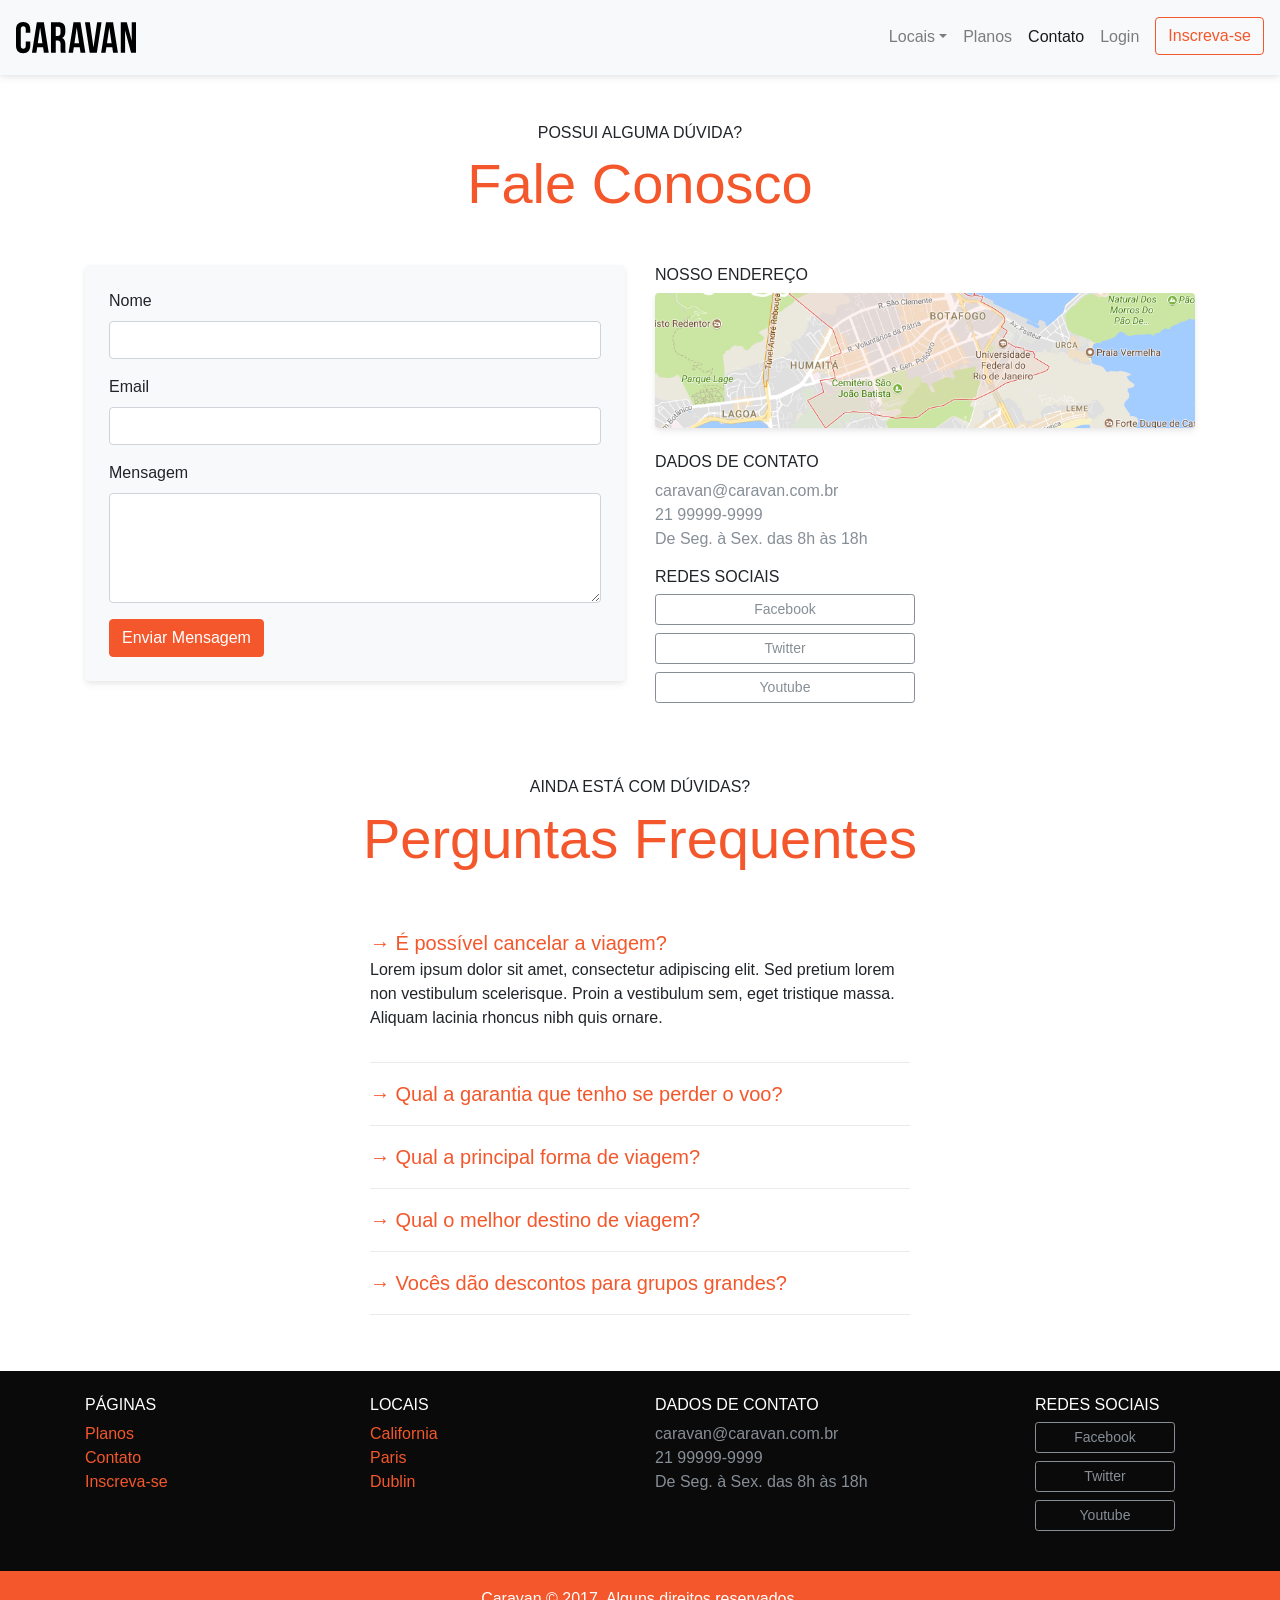
<file: contato.html>
<!doctype html>
<html>
  <head>
    <title>Caravan - Contato</title>

    <meta charset="utf-8" />
    <meta
      name="viewport"
      content="width=device-width, initial-scale=1, shrink-to-fit=no"
    />

    <link rel="stylesheet" href="src/styles/bootstrap.css" />
    <link rel="stylesheet" href="src/styles/style.css" />
  </head>
  <body>
    <div
      class="modal fade"
      id="modalLogin"
      tabindex="-1"
      role="dialog"
      aria-labelledby="modalLoginTitulo"
      aria-hidden="true"
    >
      <div class="modal-dialog" role="document">
        <div class="modal-content">
          <div class="modal-header">
            <h5 class="modal-title" id="modalLoginTitulo">
              Entre na Sua Conta
            </h5>
            <button
              type="button"
              class="close"
              data-dismiss="modal"
              aria-label="Close"
            >
              <span aria-hidden="true">&times;</span>
            </button>
          </div>
          <div class="modal-body">
            <form>
              <div class="form-group">
                <label for="loginEmail">Email</label>
                <input type="email" class="form-control" id="loginEmail" />
              </div>
              <div class="form-group">
                <label for="loginSenha">Senha</label>
                <input type="password" class="form-control" id="loginSenha" />
              </div>
              <button type="submit" class="btn btn-primary">
                Entrar na Conta
              </button>
              <small class="form-text text-muted"
                >Esqueceu a senha? <a href="#">Clique aqui</a>.</small
              >
            </form>
          </div>
        </div>
      </div>
    </div>

    <nav
      class="navbar navbar-expand-md navbar-light bg-light fixed-top py-3 box-shadow"
    >
      <a href="index.html" class="navbar-brand">
        <img src="src/assets/img/caravan.svg" alt="Caravan" />
      </a>

      <button
        class="navbar-toggler"
        type="button"
        data-toggle="collapse"
        data-target="#navbarSupportedContent"
        aria-controls="navbarSupportedContent"
        aria-expanded="false"
        aria-label="Abrir Navegação"
      >
        <span class="navbar-toggler-icon"></span>
      </button>

      <div class="collapse navbar-collapse" id="navbarSupportedContent">
        <ul class="navbar-nav ml-auto">
          <li class="nav-item dropdown">
            <a
              class="nav-link dropdown-toggle"
              href="#"
              id="navbarDropdown"
              role="button"
              data-toggle="dropdown"
              aria-haspopup="true"
              aria-expanded="false"
              >Locais</a
            >
            <div class="dropdown-menu" aria-labelledby="navbarDropdown">
              <a class="dropdown-item" href="local.html">California</a>
              <a class="dropdown-item" href="local.html">Paris</a>
              <a class="dropdown-item" href="local.html">Dublin</a>
            </div>
          </li>
          <li class="nav-item">
            <a class="nav-link" href="planos.html">Planos</a>
          </li>
          <li class="nav-item">
            <a class="nav-link active" href="contato.html">Contato</a>
          </li>
          <li class="nav-item">
            <a
              class="nav-link"
              href="#"
              data-toggle="modal"
              data-target="#modalLogin"
              >Login</a
            >
          </li>
          <li class="nav-item">
            <a class="btn btn-outline-primary ml-md-2" href="inscricao.html"
              >Inscreva-se</a
            >
          </li>
        </ul>
      </div>
    </nav>

    <section class="container">
      <div class="my-5 text-center">
        <span class="h6 d-block">POSSUI ALGUMA DÚVIDA?</span>
        <h1 class="display-4 text-primary">Fale Conosco</h1>
      </div>
      <div class="row">
        <div class="col-lg mb-5">
          <form class="bg-light rounded p-4 box-shadow" action="">
            <div class="form-group">
              <label for="clienteNome">Nome</label>
              <input type="text" class="form-control" id="clienteNome" />
            </div>
            <div class="form-group">
              <label for="clienteEmail">Email</label>
              <input type="email" class="form-control" id="clienteEmail" />
            </div>
            <div class="form-group">
              <label for="clienteMensagem">Mensagem</label>
              <textarea
                id="clienteMensagem"
                class="form-control"
                rows="4"
              ></textarea>
            </div>
            <button type="submit" class="btn btn-primary">
              Enviar Mensagem
            </button>
          </form>
        </div>
        <div class="col-lg">
          <h2 class="h6">NOSSO ENDEREÇO</h2>
          <a href="#"
            ><img
              class="img-fluid box-shadow rounded mb-4"
              src="src/assets/img/mapa.png"
              alt="Endereço da Empresa"
          /></a>

          <h2 class="h6">DADOS DE CONTATO</h2>
          <ul class="list-unstyled text-secondary">
            <li>caravan@caravan.com.br</li>
            <li>21 99999-9999</li>
            <li>De Seg. à Sex. das 8h às 18h</li>
          </ul>

          <h2 class="h6">REDES SOCIAIS</h2>
          <ul class="list-unstyled" style="max-width: 260px">
            <li>
              <a
                class="btn btn-outline-secondary btn-sm btn-block mb-2"
                href="#"
                >Facebook</a
              >
            </li>
            <li>
              <a
                class="btn btn-outline-secondary btn-sm btn-block mb-2"
                href="#"
                >Twitter</a
              >
            </li>
            <li>
              <a
                class="btn btn-outline-secondary btn-sm btn-block mb-2"
                href="#"
                >Youtube</a
              >
            </li>
          </ul>
        </div>
      </div>
    </section>

    <section class="container">
      <div class="my-5 text-center">
        <span class="h6 d-block">AINDA ESTÁ COM DÚVIDAS?</span>
        <h2 class="display-4 text-primary">Perguntas Frequentes</h2>
      </div>
      <div class="row justify-content-center">
        <div
          class="col-md-6"
          id="perguntasFrequentes"
          data-children=".pergunta"
        >
          <div class="pergunta py-2">
            <a
              class="lead"
              data-toggle="collapse"
              data-parent="#perguntasFrequentes"
              href="#pergunta1"
              aria-expanded="true"
              aria-controls="pergunta1"
              >→ É possível cancelar a viagem?</a
            >
            <div id="pergunta1" class="collapse show" role="tabpanel">
              <p>
                Lorem ipsum dolor sit amet, consectetur adipiscing elit. Sed
                pretium lorem non vestibulum scelerisque. Proin a vestibulum
                sem, eget tristique massa. Aliquam lacinia rhoncus nibh quis
                ornare.
              </p>
            </div>
          </div>
          <div class="dropdown-divider"></div>
          <div class="pergunta py-2">
            <a
              class="lead"
              data-toggle="collapse"
              data-parent="#perguntasFrequentes"
              href="#pergunta2"
              aria-expanded="true"
              aria-controls="pergunta2"
              >→ Qual a garantia que tenho se perder o voo?</a
            >
            <div id="pergunta2" class="collapse" role="tabpanel">
              <p>
                Lorem ipsum dolor sit amet, consectetur adipiscing elit. Sed
                pretium lorem non vestibulum scelerisque. Proin a vestibulum
                sem, eget tristique massa. Aliquam lacinia rhoncus nibh quis
                ornare.
              </p>
            </div>
          </div>
          <div class="dropdown-divider"></div>
          <div class="pergunta py-2">
            <a
              class="lead"
              data-toggle="collapse"
              data-parent="#perguntasFrequentes"
              href="#pergunta3"
              aria-expanded="true"
              aria-controls="pergunta3"
              >→ Qual a principal forma de viagem?</a
            >
            <div id="pergunta3" class="collapse" role="tabpanel">
              <p>
                Lorem ipsum dolor sit amet, consectetur adipiscing elit. Sed
                pretium lorem non vestibulum scelerisque. Proin a vestibulum
                sem, eget tristique massa. Aliquam lacinia rhoncus nibh quis
                ornare.
              </p>
            </div>
          </div>
          <div class="dropdown-divider"></div>
          <div class="pergunta py-2">
            <a
              class="lead"
              data-toggle="collapse"
              data-parent="#perguntasFrequentes"
              href="#pergunta4"
              aria-expanded="true"
              aria-controls="pergunta4"
              >→ Qual o melhor destino de viagem?</a
            >
            <div id="pergunta4" class="collapse" role="tabpanel">
              <p>
                Lorem ipsum dolor sit amet, consectetur adipiscing elit. Sed
                pretium lorem non vestibulum scelerisque. Proin a vestibulum
                sem, eget tristique massa. Aliquam lacinia rhoncus nibh quis
                ornare.
              </p>
            </div>
          </div>
          <div class="dropdown-divider"></div>
          <div class="pergunta py-2">
            <a
              class="lead"
              data-toggle="collapse"
              data-parent="#perguntasFrequentes"
              href="#pergunta5"
              aria-expanded="true"
              aria-controls="pergunta5"
              >→ Vocês dão descontos para grupos grandes?</a
            >
            <div id="pergunta5" class="collapse" role="tabpanel">
              <p>
                Lorem ipsum dolor sit amet, consectetur adipiscing elit. Sed
                pretium lorem non vestibulum scelerisque. Proin a vestibulum
                sem, eget tristique massa. Aliquam lacinia rhoncus nibh quis
                ornare.
              </p>
            </div>
          </div>
          <div class="dropdown-divider"></div>
        </div>
      </div>
    </section>

    <footer class="bg-dark text-white mt-5">
      <div class="container py-4">
        <div class="row">
          <div class="col-md-3 col-6">
            <h4 class="h6">PÁGINAS</h4>
            <ul class="list-unstyled">
              <li><a href="planos.html">Planos</a></li>
              <li><a href="contato.html">Contato</a></li>
              <li><a href="inscricao.html">Inscreva-se</a></li>
            </ul>
          </div>
          <div class="col-md-3 col-6">
            <h4 class="h6">LOCAIS</h4>
            <ul class="list-unstyled">
              <li><a href="local.html">California</a></li>
              <li><a href="local.html">Paris</a></li>
              <li><a href="local.html">Dublin</a></li>
            </ul>
          </div>
          <div class="col-md-4">
            <h4 class="h6">DADOS DE CONTATO</h4>
            <ul class="list-unstyled text-secondary">
              <li>caravan@caravan.com.br</li>
              <li>21 99999-9999</li>
              <li>De Seg. à Sex. das 8h às 18h</li>
            </ul>
          </div>
          <div class="col-md-2">
            <h4 class="h6">REDES SOCIAIS</h4>
            <ul class="list-unstyled">
              <li>
                <a
                  class="btn btn-outline-secondary btn-sm btn-block mb-2"
                  href="#"
                  style="max-width: 140px"
                  >Facebook</a
                >
              </li>
              <li>
                <a
                  class="btn btn-outline-secondary btn-sm btn-block mb-2"
                  href="#"
                  style="max-width: 140px"
                  >Twitter</a
                >
              </li>
              <li>
                <a
                  class="btn btn-outline-secondary btn-sm btn-block mb-2"
                  href="#"
                  style="max-width: 140px"
                  >Youtube</a
                >
              </li>
            </ul>
          </div>
        </div>
      </div>
      <div class="bg-primary text-center py-3">
        <p class="mb-0">Caravan © 2017. Alguns direitos reservados.</p>
      </div>
    </footer>

    <script
      type="text/javascript"
      src="src/scripts/jquery-3.2.1.slim.min.js"
    ></script>
    <script type="text/javascript" src="src/scripts/popper.min.js"></script>
    <script type="text/javascript" src="src/scripts/bootstrap.js"></script>
    <script type="text/javascript" src="src/scripts/app.js"></script>
  </body>
</html>
</file>
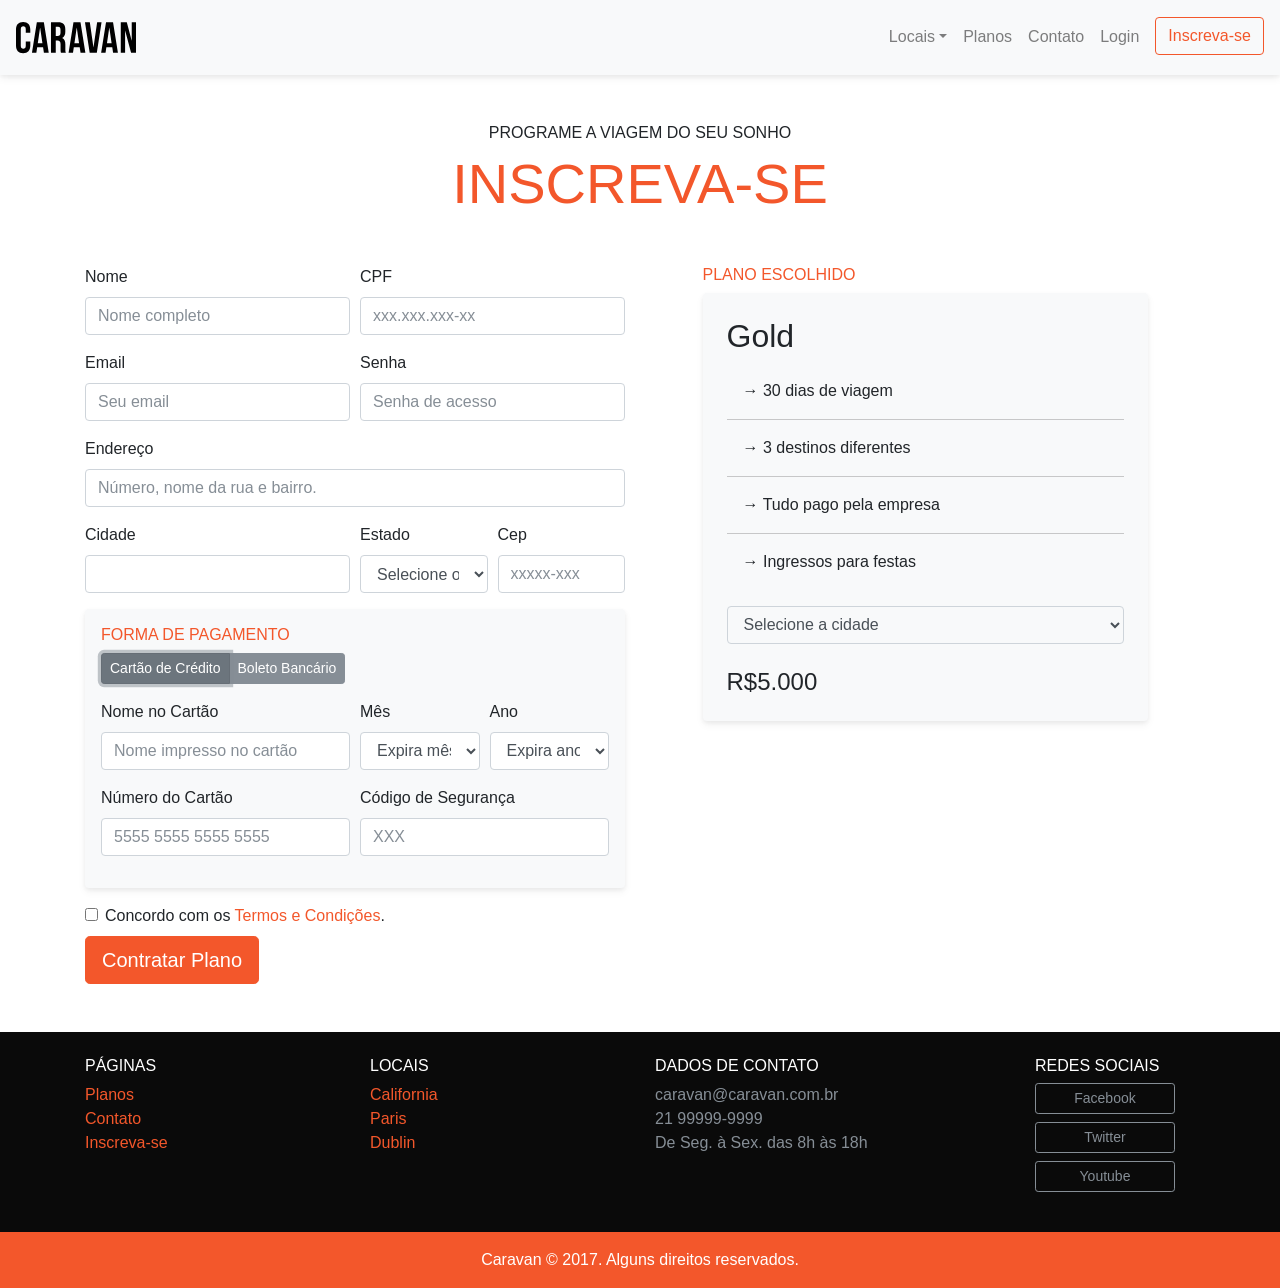
<file: inscricao.html>
<!doctype html>
<html>
  <head>
    <title>Caravan - Inscricao</title>

    <meta charset="utf-8" />
    <meta
      name="viewport"
      content="width=device-width, initial-scale=1, shrink-to-fit=no"
    />

    <link rel="stylesheet" href="src/styles/bootstrap.css" />
    <link rel="stylesheet" href="src/styles/style.css" />
  </head>
  <body>
    <div
      class="modal fade"
      id="modalLogin"
      tabindex="-1"
      role="dialog"
      aria-labelledby="modalLoginTitulo"
      aria-hidden="true"
    >
      <div class="modal-dialog" role="document">
        <div class="modal-content">
          <div class="modal-header">
            <h5 class="modal-title" id="modalLoginTitulo">
              Entre na Sua Conta
            </h5>
            <button
              type="button"
              class="close"
              data-dismiss="modal"
              aria-label="Close"
            >
              <span aria-hidden="true">&times;</span>
            </button>
          </div>
          <div class="modal-body">
            <form>
              <div class="form-group">
                <label for="loginEmail">Email</label>
                <input type="email" class="form-control" id="loginEmail" />
              </div>
              <div class="form-group">
                <label for="loginSenha">Senha</label>
                <input type="password" class="form-control" id="loginSenha" />
              </div>
              <button type="submit" class="btn btn-primary">
                Entrar na Conta
              </button>
              <small class="form-text text-muted"
                >Esqueceu a senha? <a href="#">Clique aqui</a>.</small
              >
            </form>
          </div>
        </div>
      </div>
    </div>

    <nav
      class="navbar navbar-expand-md navbar-light bg-light fixed-top py-3 box-shadow"
    >
      <a href="index.html" class="navbar-brand">
        <img src="src/assets/img/caravan.svg" alt="Caravan" />
      </a>

      <button
        class="navbar-toggler"
        type="button"
        data-toggle="collapse"
        data-target="#navbarSupportedContent"
        aria-controls="navbarSupportedContent"
        aria-expanded="false"
        aria-label="Abrir Navegação"
      >
        <span class="navbar-toggler-icon"></span>
      </button>

      <div class="collapse navbar-collapse" id="navbarSupportedContent">
        <ul class="navbar-nav ml-auto">
          <li class="nav-item dropdown">
            <a
              class="nav-link dropdown-toggle"
              href="#"
              id="navbarDropdown"
              role="button"
              data-toggle="dropdown"
              aria-haspopup="true"
              aria-expanded="false"
              >Locais</a
            >
            <div class="dropdown-menu" aria-labelledby="navbarDropdown">
              <a class="dropdown-item" href="local.html">California</a>
              <a class="dropdown-item" href="local.html">Paris</a>
              <a class="dropdown-item" href="local.html">Dublin</a>
            </div>
          </li>
          <li class="nav-item">
            <a class="nav-link" href="planos.html">Planos</a>
          </li>
          <li class="nav-item">
            <a class="nav-link" href="contato.html">Contato</a>
          </li>
          <li class="nav-item">
            <a
              class="nav-link"
              href="#"
              data-toggle="modal"
              data-target="#modalLogin"
              >Login</a
            >
          </li>
          <li class="nav-item">
            <a class="btn btn-outline-primary ml-md-2" href="inscricao.html"
              >Inscreva-se</a
            >
          </li>
        </ul>
      </div>
    </nav>

    <section class="container">
      <div class="my-5 text-center">
        <span class="h6 d-block">PROGRAME A VIAGEM DO SEU SONHO</span>
        <h1 class="display-4 text-primary">INSCREVA-SE</h1>
      </div>
      <div class="row">
        <form class="col-lg-6" action="">
          <div class="form-row">
            <div class="form-group col-md-6">
              <label for="inputNome">Nome</label>
              <input
                type="text"
                class="form-control"
                id="inputNome"
                placeholder="Nome completo"
              />
            </div>
            <div class="form-group col-md-6">
              <label for="inputCPF">CPF</label>
              <input
                type="text"
                class="form-control"
                id="inputCPF"
                placeholder="xxx.xxx.xxx-xx"
              />
            </div>
            <div class="form-group col-md-6">
              <label for="inputEmail">Email</label>
              <input
                type="email"
                class="form-control"
                id="inputEmail"
                placeholder="Seu email"
              />
            </div>
            <div class="form-group col-md-6">
              <label for="inputSenha">Senha</label>
              <input
                type="password"
                class="form-control"
                id="inputSenha"
                placeholder="Senha de acesso"
              />
            </div>
            <div class="form-group col-12">
              <label for="inputEndereco">Endereço</label>
              <input
                type="text"
                class="form-control"
                id="inputEndereco"
                placeholder="Número, nome da rua e bairro."
              />
            </div>
            <div class="form-group col-md-6">
              <label for="inputCidade">Cidade</label>
              <input type="text" class="form-control" id="inputCidade" />
            </div>
            <div class="form-group col-md-3 col-6">
              <label for="inputCidade">Estado</label>
              <select id="inputCidade" class="form-control">
                <option>Selecione o Estado</option>
                <option>Rio de Janeiro</option>
                <option>São Paulo</option>
                <option>Paraná</option>
                <option>Ceará</option>
                <option>Acre</option>
              </select>
            </div>
            <div class="form-group col-md-3 col-6">
              <label for="inputCidade">Cep</label>
              <input
                type="text"
                class="form-control"
                id="inputCidade"
                placeholder="xxxxx-xxx"
              />
            </div>
          </div>
          <div class="bg-light rounded box-shadow p-3 form-group">
            <h2 class="h6 text-primary">FORMA DE PAGAMENTO</h2>
            <nav class="nav btn-group mb-3" id="formaPagamento" role="tablist">
              <button
                type="button"
                class="btn btn-secondary active btn-sm"
                id="nav-cartao-tab"
                data-toggle="tab"
                href="#nav-cartao"
                role="tab"
                aria-controls="nav-cartao"
                aria-selected="true"
              >
                Cartão de Crédito
              </button>
              <button
                type="button"
                class="btn btn-secondary btn-sm"
                id="nav-boleto-tab"
                data-toggle="tab"
                href="#nav-boleto"
                role="tab"
                aria-controls="nav-boleto"
                aria-selected="false"
              >
                Boleto Bancário
              </button>
            </nav>
            <div class="tab-content" id="formaPagamentoConteudo">
              <div
                class="tab-pane fade show active"
                id="nav-cartao"
                role="tabpanel"
                aria-labelledby="nav-cartao-tab"
              >
                <div class="form-row">
                  <div class="form-group col-md-6">
                    <label for="inputNomeCartao">Nome no Cartão</label>
                    <input
                      type="text"
                      class="form-control"
                      id="inputNomeCartao"
                      placeholder="Nome impresso no cartão"
                    />
                  </div>
                  <div class="form-group col-md-3 col-6">
                    <label for="inputCidade">Mês</label>
                    <select id="inputCidade" class="form-control">
                      <option>Expira mês...</option>
                      <option>01</option>
                      <option>02</option>
                      <option>03</option>
                      <option>04</option>
                      <option>05</option>
                    </select>
                  </div>
                  <div class="form-group col-md-3 col-6">
                    <label for="inputAno">Ano</label>
                    <select id="inputAno" class="form-control">
                      <option>Expira ano...</option>
                      <option>2017</option>
                      <option>2018</option>
                      <option>2019</option>
                    </select>
                  </div>
                  <div class="form-group col-md-6">
                    <label for="inputNumeroCartao">Número do Cartão</label>
                    <input
                      type="text"
                      class="form-control"
                      id="inputNumeroCartao"
                      placeholder="5555 5555 5555 5555"
                    />
                  </div>
                  <div class="form-group col-md-6">
                    <label for="inputCodigo">Código de Segurança</label>
                    <input
                      type="text"
                      class="form-control"
                      id="inputCodigo"
                      placeholder="XXX"
                    />
                  </div>
                </div>
              </div>
              <div
                class="tab-pane fade"
                id="nav-boleto"
                role="tabpanel"
                aria-labelledby="nav-boleto-tab"
              >
                <p class="lead">
                  Clique em contratar plano que enviaremos um boleto para o seu
                  e-mail.
                </p>
              </div>
            </div>
          </div>

          <div class="form-check">
            <label class="form-check-label">
              <input type="checkbox" class="form-check-input" />
              Concordo com os <a href="#">Termos e Condições</a>.
            </label>
          </div>

          <button type="submit" class="btn btn-primary btn-lg">
            Contratar Plano
          </button>
        </form>

        <div class="col-lg-5 mx-auto order-first order-lg-1 mb-5">
          <h2 class="h6 text-primary">PLANO ESCOLHIDO</h2>
          <div class="bg-light rounded p-4 box-shadow">
            <h2>Gold</h2>
            <ul class="lista-plano list-unstyled">
              <li>→ 30 dias de viagem</li>
              <li>→ 3 destinos diferentes</li>
              <li>→ Tudo pago pela empresa</li>
              <li>→ Ingressos para festas</li>
            </ul>
            <form>
              <div class="form-group">
                <select class="form-control bg-light" id="inputCidades">
                  <option>Selecione a cidade</option>
                  <option>California</option>
                  <option>Paris</option>
                  <option>Dublin</option>
                </select>
              </div>
            </form>
            <div class="row mt-4">
              <div class="col">
                <span class="h4">R$5.000</span>
              </div>
            </div>
          </div>
        </div>
      </div>
    </section>

    <footer class="bg-dark text-white mt-5">
      <div class="container py-4">
        <div class="row">
          <div class="col-md-3 col-6">
            <h4 class="h6">PÁGINAS</h4>
            <ul class="list-unstyled">
              <li><a href="planos.html">Planos</a></li>
              <li><a href="contato.html">Contato</a></li>
              <li><a href="inscricao.html">Inscreva-se</a></li>
            </ul>
          </div>
          <div class="col-md-3 col-6">
            <h4 class="h6">LOCAIS</h4>
            <ul class="list-unstyled">
              <li><a href="local.html">California</a></li>
              <li><a href="local.html">Paris</a></li>
              <li><a href="local.html">Dublin</a></li>
            </ul>
          </div>
          <div class="col-md-4">
            <h4 class="h6">DADOS DE CONTATO</h4>
            <ul class="list-unstyled text-secondary">
              <li>caravan@caravan.com.br</li>
              <li>21 99999-9999</li>
              <li>De Seg. à Sex. das 8h às 18h</li>
            </ul>
          </div>
          <div class="col-md-2">
            <h4 class="h6">REDES SOCIAIS</h4>
            <ul class="list-unstyled">
              <li>
                <a
                  class="btn btn-outline-secondary btn-sm btn-block mb-2"
                  href="#"
                  style="max-width: 140px"
                  >Facebook</a
                >
              </li>
              <li>
                <a
                  class="btn btn-outline-secondary btn-sm btn-block mb-2"
                  href="#"
                  style="max-width: 140px"
                  >Twitter</a
                >
              </li>
              <li>
                <a
                  class="btn btn-outline-secondary btn-sm btn-block mb-2"
                  href="#"
                  style="max-width: 140px"
                  >Youtube</a
                >
              </li>
            </ul>
          </div>
        </div>
      </div>
      <div class="bg-primary text-center py-3">
        <p class="mb-0">Caravan © 2017. Alguns direitos reservados.</p>
      </div>
    </footer>

    <script
      type="text/javascript"
      src="src/scripts/jquery-3.2.1.slim.min.js"
    ></script>
    <script type="text/javascript" src="src/scripts/popper.min.js"></script>
    <script type="text/javascript" src="src/scripts/bootstrap.js"></script>
    <script type="text/javascript" src="src/scripts/app.js"></script>
  </body>
</html>
</file>
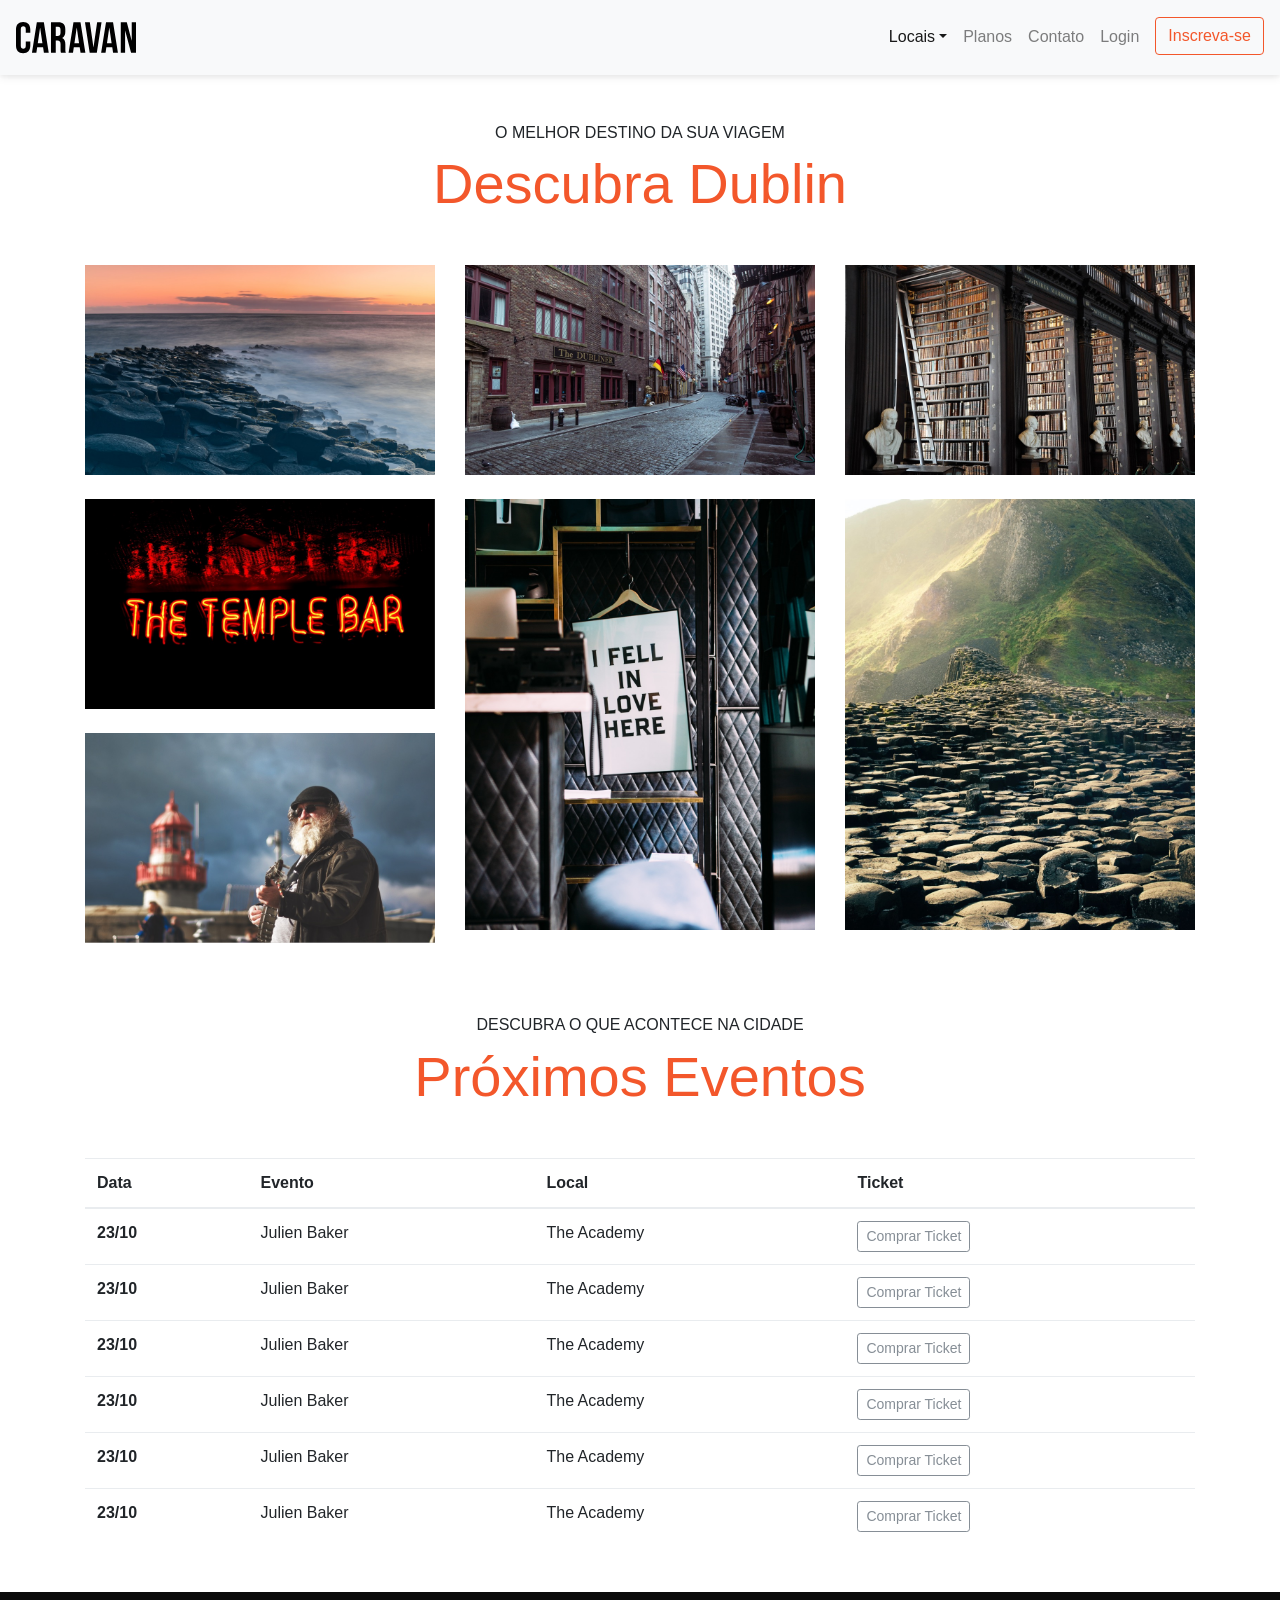
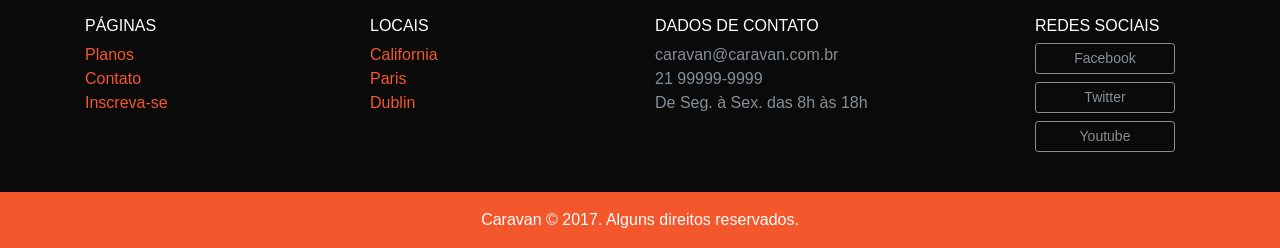
<file: local.html>
<!doctype html>
<html>
  <head>
    <title>Caravan - Local</title>

    <meta charset="utf-8" />
    <meta
      name="viewport"
      content="width=device-width, initial-scale=1, shrink-to-fit=no"
    />

    <link rel="stylesheet" href="src/styles/bootstrap.css" />
    <link rel="stylesheet" href="src/styles/style.css" />
  </head>
  <body>
    <div
      class="modal fade"
      id="modalLogin"
      tabindex="-1"
      role="dialog"
      aria-labelledby="modalLoginTitulo"
      aria-hidden="true"
    >
      <div class="modal-dialog" role="document">
        <div class="modal-content">
          <div class="modal-header">
            <h5 class="modal-title" id="modalLoginTitulo">
              Entre na Sua Conta
            </h5>
            <button
              type="button"
              class="close"
              data-dismiss="modal"
              aria-label="Close"
            >
              <span aria-hidden="true">&times;</span>
            </button>
          </div>
          <div class="modal-body">
            <form>
              <div class="form-group">
                <label for="loginEmail">Email</label>
                <input type="email" class="form-control" id="loginEmail" />
              </div>
              <div class="form-group">
                <label for="loginSenha">Senha</label>
                <input type="password" class="form-control" id="loginSenha" />
              </div>
              <button type="submit" class="btn btn-primary">
                Entrar na Conta
              </button>
              <small class="form-text text-muted"
                >Esqueceu a senha? <a href="#">Clique aqui</a>.</small
              >
            </form>
          </div>
        </div>
      </div>
    </div>

    <nav
      class="navbar navbar-expand-md navbar-light bg-light fixed-top py-3 box-shadow"
    >
      <a href="index.html" class="navbar-brand">
        <img src="src/assets/img/caravan.svg" alt="Caravan" />
      </a>

      <button
        class="navbar-toggler"
        type="button"
        data-toggle="collapse"
        data-target="#navbarSupportedContent"
        aria-controls="navbarSupportedContent"
        aria-expanded="false"
        aria-label="Abrir Navegação"
      >
        <span class="navbar-toggler-icon"></span>
      </button>

      <div class="collapse navbar-collapse" id="navbarSupportedContent">
        <ul class="navbar-nav ml-auto">
          <li class="nav-item dropdown">
            <a
              class="nav-link dropdown-toggle active"
              href="#"
              id="navbarDropdown"
              role="button"
              data-toggle="dropdown"
              aria-haspopup="true"
              aria-expanded="false"
              >Locais</a
            >
            <div class="dropdown-menu" aria-labelledby="navbarDropdown">
              <a class="dropdown-item" href="local.html">California</a>
              <a class="dropdown-item" href="local.html">Paris</a>
              <a class="dropdown-item" href="local.html">Dublin</a>
            </div>
          </li>
          <li class="nav-item">
            <a class="nav-link" href="planos.html">Planos</a>
          </li>
          <li class="nav-item">
            <a class="nav-link" href="contato.html">Contato</a>
          </li>
          <li class="nav-item">
            <a
              class="nav-link"
              href="#"
              data-toggle="modal"
              data-target="#modalLogin"
              >Login</a
            >
          </li>
          <li class="nav-item">
            <a class="btn btn-outline-primary ml-md-2" href="inscricao.html"
              >Inscreva-se</a
            >
          </li>
        </ul>
      </div>
    </nav>

    <section class="container">
      <div class="text-center my-5">
        <span class="h6 d-block">O MELHOR DESTINO DA SUA VIAGEM</span>
        <h1 class="display-4 text-primary">Descubra Dublin</h1>
      </div>
      <div class="row">
        <div class="col-md">
          <img
            class="img-fluid mb-4"
            src="src/assets/img/local/foto-1.jpg"
            alt="Foto 1"
          />
          <img
            class="img-fluid mb-4"
            src="src/assets/img/local/foto-2.jpg"
            alt="Foto 2"
          />
          <img
            class="img-fluid mb-4"
            src="src/assets/img/local/foto-3.jpg"
            alt="Foto 3"
          />
        </div>
        <div class="col-md">
          <img
            class="img-fluid mb-4"
            src="src/assets/img/local/foto-4.jpg"
            alt="Foto 4"
          />
          <img
            class="img-fluid mb-4"
            src="src/assets/img/local/foto-5.jpg"
            alt="Foto 5"
          />
        </div>
        <div class="col-md">
          <img
            class="img-fluid mb-4"
            src="src/assets/img/local/foto-6.jpg"
            alt="Foto 6"
          />
          <img
            class="img-fluid mb-4"
            src="src/assets/img/local/foto-7.jpg"
            alt="Foto 7"
          />
        </div>
      </div>
    </section>

    <section class="container">
      <div class="text-center my-5">
        <span class="h6 d-block">DESCUBRA O QUE ACONTECE NA CIDADE</span>
        <h1 class="display-4 text-primary">Próximos Eventos</h1>
      </div>
      <table class="table table-hover table-responsive-md">
        <thead>
          <tr>
            <th scope="col">Data</th>
            <th scope="col">Evento</th>
            <th scope="col">Local</th>
            <th scope="col">Ticket</th>
          </tr>
        </thead>
        <tbody>
          <tr>
            <th scope="row">23/10</th>
            <td>Julien Baker</td>
            <td>The Academy</td>
            <td>
              <a href="#" class="btn btn-outline-secondary btn-sm"
                >Comprar Ticket</a
              >
            </td>
          </tr>
          <tr>
            <th scope="row">23/10</th>
            <td>Julien Baker</td>
            <td>The Academy</td>
            <td>
              <a href="#" class="btn btn-outline-secondary btn-sm"
                >Comprar Ticket</a
              >
            </td>
          </tr>
          <tr>
            <th scope="row">23/10</th>
            <td>Julien Baker</td>
            <td>The Academy</td>
            <td>
              <a href="#" class="btn btn-outline-secondary btn-sm"
                >Comprar Ticket</a
              >
            </td>
          </tr>
          <tr>
            <th scope="row">23/10</th>
            <td>Julien Baker</td>
            <td>The Academy</td>
            <td>
              <a href="#" class="btn btn-outline-secondary btn-sm"
                >Comprar Ticket</a
              >
            </td>
          </tr>
          <tr>
            <th scope="row">23/10</th>
            <td>Julien Baker</td>
            <td>The Academy</td>
            <td>
              <a href="#" class="btn btn-outline-secondary btn-sm"
                >Comprar Ticket</a
              >
            </td>
          </tr>
          <tr>
            <th scope="row">23/10</th>
            <td>Julien Baker</td>
            <td>The Academy</td>
            <td>
              <a href="#" class="btn btn-outline-secondary btn-sm"
                >Comprar Ticket</a
              >
            </td>
          </tr>
        </tbody>
      </table>
    </section>

    <footer class="bg-dark text-white mt-5">
      <div class="container py-4">
        <div class="row">
          <div class="col-md-3 col-6">
            <h4 class="h6">PÁGINAS</h4>
            <ul class="list-unstyled">
              <li><a href="planos.html">Planos</a></li>
              <li><a href="contato.html">Contato</a></li>
              <li><a href="inscricao.html">Inscreva-se</a></li>
            </ul>
          </div>
          <div class="col-md-3 col-6">
            <h4 class="h6">LOCAIS</h4>
            <ul class="list-unstyled">
              <li><a href="local.html">California</a></li>
              <li><a href="local.html">Paris</a></li>
              <li><a href="local.html">Dublin</a></li>
            </ul>
          </div>
          <div class="col-md-4">
            <h4 class="h6">DADOS DE CONTATO</h4>
            <ul class="list-unstyled text-secondary">
              <li>caravan@caravan.com.br</li>
              <li>21 99999-9999</li>
              <li>De Seg. à Sex. das 8h às 18h</li>
            </ul>
          </div>
          <div class="col-md-2">
            <h4 class="h6">REDES SOCIAIS</h4>
            <ul class="list-unstyled">
              <li>
                <a
                  class="btn btn-outline-secondary btn-sm btn-block mb-2"
                  href="#"
                  style="max-width: 140px"
                  >Facebook</a
                >
              </li>
              <li>
                <a
                  class="btn btn-outline-secondary btn-sm btn-block mb-2"
                  href="#"
                  style="max-width: 140px"
                  >Twitter</a
                >
              </li>
              <li>
                <a
                  class="btn btn-outline-secondary btn-sm btn-block mb-2"
                  href="#"
                  style="max-width: 140px"
                  >Youtube</a
                >
              </li>
            </ul>
          </div>
        </div>
      </div>
      <div class="bg-primary text-center py-3">
        <p class="mb-0">Caravan © 2017. Alguns direitos reservados.</p>
      </div>
    </footer>

    <script
      type="text/javascript"
      src="src/scripts/jquery-3.2.1.slim.min.js"
    ></script>
    <script type="text/javascript" src="src/scripts/popper.min.js"></script>
    <script type="text/javascript" src="src/scripts/bootstrap.js"></script>
    <script type="text/javascript" src="src/scripts/app.js"></script>
  </body>
</html>
</file>
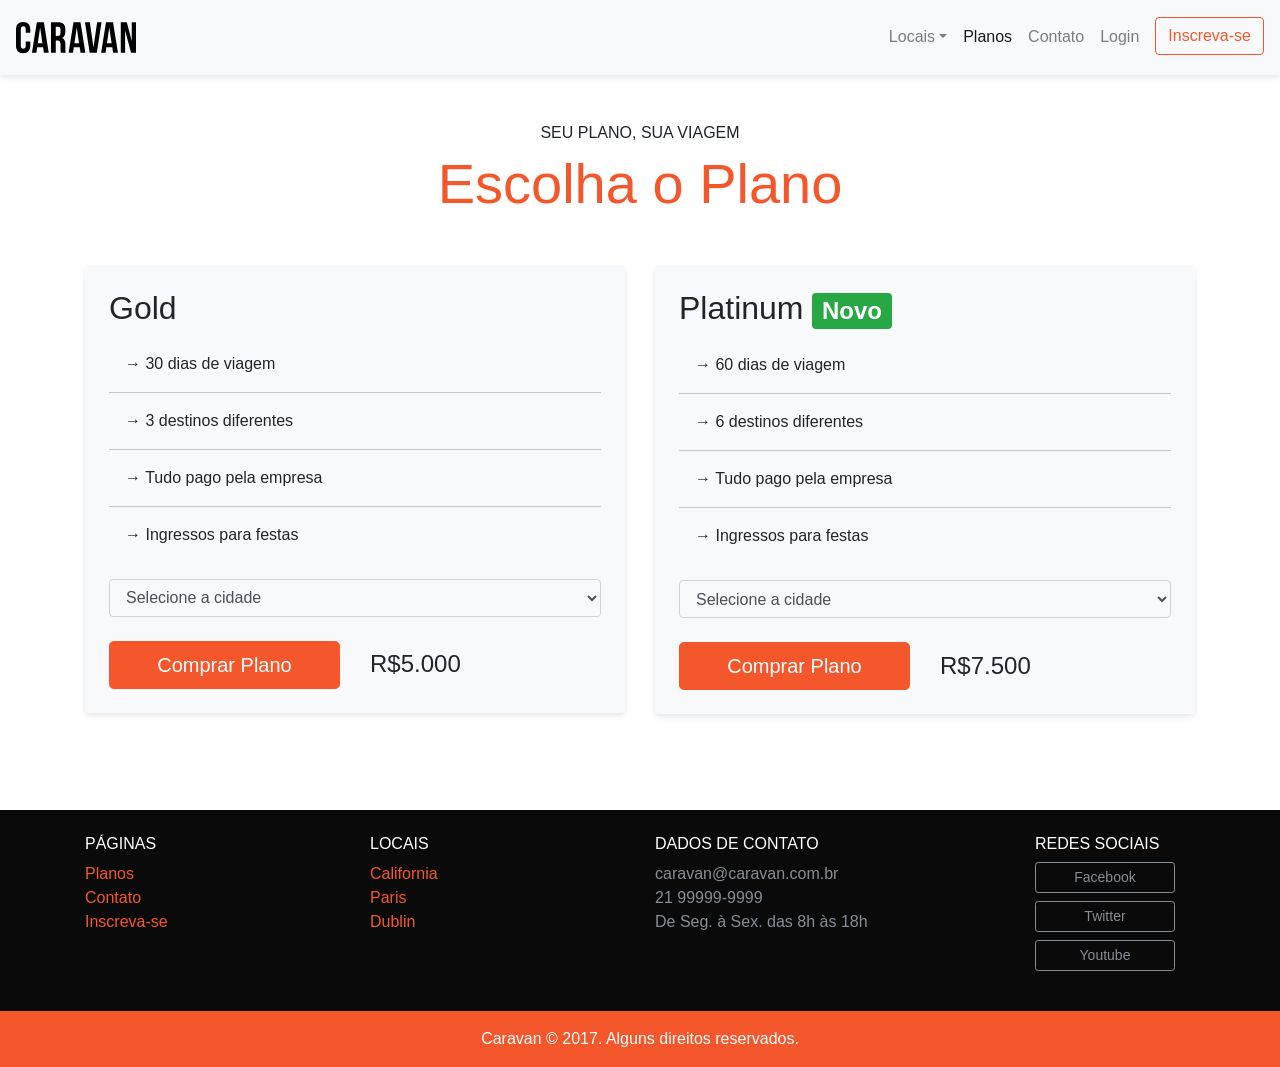
<file: planos.html>
<!doctype html>
<html>
  <head>
    <title>Caravan - Planos</title>

    <meta charset="utf-8" />
    <meta
      name="viewport"
      content="width=device-width, initial-scale=1, shrink-to-fit=no"
    />

    <link rel="stylesheet" href="src/styles/bootstrap.css" />
    <link rel="stylesheet" href="src/styles/style.css" />
  </head>
  <body>
    <div
      class="modal fade"
      id="modalLogin"
      tabindex="-1"
      role="dialog"
      aria-labelledby="modalLoginTitulo"
      aria-hidden="true"
    >
      <div class="modal-dialog" role="document">
        <div class="modal-content">
          <div class="modal-header">
            <h5 class="modal-title" id="modalLoginTitulo">
              Entre na Sua Conta
            </h5>
            <button
              type="button"
              class="close"
              data-dismiss="modal"
              aria-label="Close"
            >
              <span aria-hidden="true">&times;</span>
            </button>
          </div>
          <div class="modal-body">
            <form>
              <div class="form-group">
                <label for="loginEmail">Email</label>
                <input type="email" class="form-control" id="loginEmail" />
              </div>
              <div class="form-group">
                <label for="loginSenha">Senha</label>
                <input type="password" class="form-control" id="loginSenha" />
              </div>
              <button type="submit" class="btn btn-primary">
                Entrar na Conta
              </button>
              <small class="form-text text-muted"
                >Esqueceu a senha? <a href="#">Clique aqui</a>.</small
              >
            </form>
          </div>
        </div>
      </div>
    </div>

    <nav
      class="navbar navbar-expand-md navbar-light bg-light fixed-top py-3 box-shadow"
    >
      <a href="index.html" class="navbar-brand">
        <img src="src/assets/img/caravan.svg" alt="Caravan" />
      </a>

      <button
        class="navbar-toggler"
        type="button"
        data-toggle="collapse"
        data-target="#navbarSupportedContent"
        aria-controls="navbarSupportedContent"
        aria-expanded="false"
        aria-label="Abrir Navegação"
      >
        <span class="navbar-toggler-icon"></span>
      </button>

      <div class="collapse navbar-collapse" id="navbarSupportedContent">
        <ul class="navbar-nav ml-auto">
          <li class="nav-item dropdown">
            <a
              class="nav-link dropdown-toggle"
              href="#"
              id="navbarDropdown"
              role="button"
              data-toggle="dropdown"
              aria-haspopup="true"
              aria-expanded="false"
              >Locais</a
            >
            <div class="dropdown-menu" aria-labelledby="navbarDropdown">
              <a class="dropdown-item" href="local.html">California</a>
              <a class="dropdown-item" href="local.html">Paris</a>
              <a class="dropdown-item" href="local.html">Dublin</a>
            </div>
          </li>
          <li class="nav-item">
            <a class="nav-link active" href="planos.html">Planos</a>
          </li>
          <li class="nav-item">
            <a class="nav-link" href="contato.html">Contato</a>
          </li>
          <li class="nav-item">
            <a
              class="nav-link"
              href="#"
              data-toggle="modal"
              data-target="#modalLogin"
              >Login</a
            >
          </li>
          <li class="nav-item">
            <a class="btn btn-outline-primary ml-md-2" href="inscricao.html"
              >Inscreva-se</a
            >
          </li>
        </ul>
      </div>
    </nav>

    <!--  Fecha Navegação  -->

    <section class="container">
      <div class="text-center my-5">
        <span class="h6 d-block">SEU PLANO, SUA VIAGEM</span>
        <h1 class="display-4 text-primary">Escolha o Plano</h1>
      </div>
      <div class="row">
        <div class="col-md mb-5">
          <div class="bg-light rounded p-4 box-shadow">
            <h2>Gold</h2>
            <ul class="lista-plano list-unstyled">
              <li>
                <span
                  data-toggle="tooltip"
                  data-placement="top"
                  title="Isso mesmo, são 30 dias totais durante a viagem."
                  >→ 30 dias de viagem</span
                >
              </li>
              <li>→ 3 destinos diferentes</li>
              <li>→ Tudo pago pela empresa</li>
              <li>→ Ingressos para festas</li>
            </ul>
            <form>
              <div class="form-group">
                <select class="form-control bg-light" id="inputCidades">
                  <option>Selecione a cidade</option>
                  <option>California</option>
                  <option>Paris</option>
                  <option>Dublin</option>
                </select>
              </div>
            </form>
            <div class="row align-items-center mt-4">
              <div class="col">
                <a
                  href="inscricao.html"
                  class="btn btn-primary btn-lg btn-block"
                  >Comprar Plano</a
                >
              </div>
              <div class="col">
                <span class="h4">R$5.000</span>
              </div>
            </div>
          </div>
        </div>
        <div class="col-md mb-5">
          <div class="bg-light rounded p-4 box-shadow">
            <h2>Platinum <span class="badge badge-success">Novo</span></h2>
            <ul class="lista-plano list-unstyled">
              <li>→ 60 dias de viagem</li>
              <li>→ 6 destinos diferentes</li>
              <li>→ Tudo pago pela empresa</li>
              <li>→ Ingressos para festas</li>
            </ul>
            <form>
              <div class="form-group">
                <select class="form-control bg-light" id="inputCidades">
                  <option>Selecione a cidade</option>
                  <option>California</option>
                  <option>Paris</option>
                  <option>Dublin</option>
                </select>
              </div>
            </form>
            <div class="row align-items-center mt-4">
              <div class="col">
                <a
                  href="inscricao.html"
                  class="btn btn-primary btn-lg btn-block"
                  >Comprar Plano</a
                >
              </div>
              <div class="col">
                <span class="h4">R$7.500</span>
              </div>
            </div>
          </div>
        </div>
      </div>
    </section>

    <!--  Footer  -->

    <footer class="bg-dark text-white mt-5">
      <div class="container py-4">
        <div class="row">
          <div class="col-md-3 col-6">
            <h4 class="h6">PÁGINAS</h4>
            <ul class="list-unstyled">
              <li><a href="planos.html">Planos</a></li>
              <li><a href="contato.html">Contato</a></li>
              <li><a href="inscricao.html">Inscreva-se</a></li>
            </ul>
          </div>
          <div class="col-md-3 col-6">
            <h4 class="h6">LOCAIS</h4>
            <ul class="list-unstyled">
              <li><a href="local.html">California</a></li>
              <li><a href="local.html">Paris</a></li>
              <li><a href="local.html">Dublin</a></li>
            </ul>
          </div>
          <div class="col-md-4">
            <h4 class="h6">DADOS DE CONTATO</h4>
            <ul class="list-unstyled text-secondary">
              <li>caravan@caravan.com.br</li>
              <li>21 99999-9999</li>
              <li>De Seg. à Sex. das 8h às 18h</li>
            </ul>
          </div>
          <div class="col-md-2">
            <h4 class="h6">REDES SOCIAIS</h4>
            <ul class="list-unstyled">
              <li>
                <a
                  class="btn btn-outline-secondary btn-sm btn-block mb-2"
                  href="#"
                  style="max-width: 140px"
                  >Facebook</a
                >
              </li>
              <li>
                <a
                  class="btn btn-outline-secondary btn-sm btn-block mb-2"
                  href="#"
                  style="max-width: 140px"
                  >Twitter</a
                >
              </li>
              <li>
                <a
                  class="btn btn-outline-secondary btn-sm btn-block mb-2"
                  href="#"
                  style="max-width: 140px"
                  >Youtube</a
                >
              </li>
            </ul>
          </div>
        </div>
      </div>
      <div class="bg-primary text-center py-3">
        <p class="mb-0">Caravan © 2017. Alguns direitos reservados.</p>
      </div>
    </footer>

    <script
      type="text/javascript"
      src="src/scripts/jquery-3.2.1.slim.min.js"
    ></script>
    <script type="text/javascript" src="src/scripts/popper.min.js"></script>
    <script type="text/javascript" src="src/scripts/bootstrap.js"></script>
    <script type="text/javascript" src="src/scripts/app.js"></script>
  </body>
</html>
</file>
<file: src/styles/style.css>
body {
  padding-top: 75px;
}

.box-shadow {
  box-shadow:
    0 2px 4px 0 rgba(0, 0, 0, 0.05),
    0 4px 8px 0 rgba(0, 0, 0, 0.05);
}

#home-quote {
  background: url("../img/bg-quote.jpg") center center;
  background-size: cover;
}

@media (max-width: 767px) {
  #home-quote .display-4 {
    font-size: 2.5rem;
  }
  body {
    padding-top: 0px;
  }
  .fixed-top {
    position: relative;
  }
}

.lista-plano li + li {
  border-top: 1px solid rgba(0, 0, 0, 0.2);
}

.lista-plano li {
  padding: 1rem;
}
</file>
